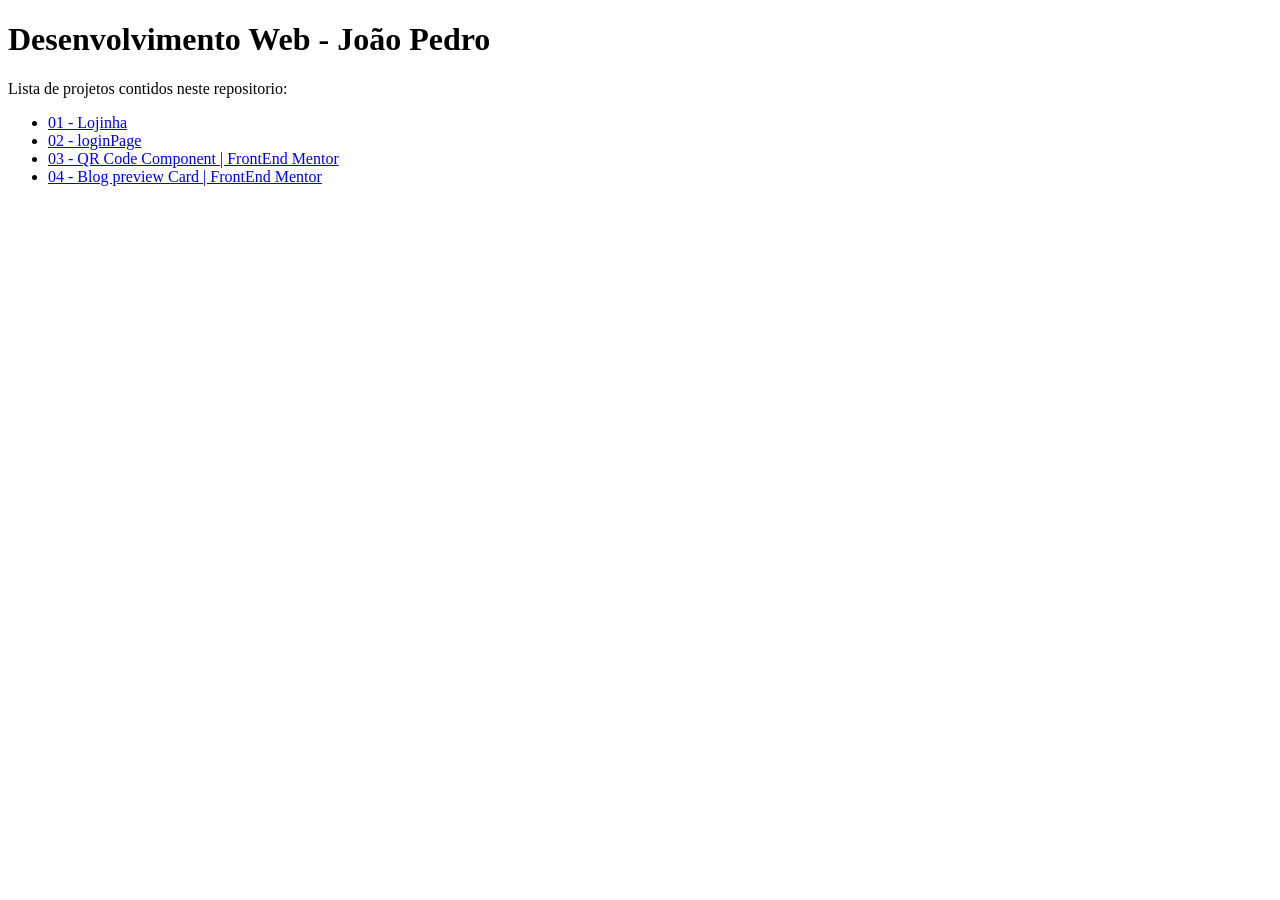
<file: index.html>
<!DOCTYPE html>
<html lang="pt-BR">
<head>
    <meta charset="UTF-8">
    <title>Desenvolvimento Web - Hub de Projetos</title>
</head>
<body>
    <h1>Desenvolvimento Web - João Pedro</h1>
    <p>Lista de projetos contidos neste repositorio:</p>
    <ul>
        <li><a href="./01-lojinha/">01 - Lojinha</a></li>
        <li><a href="./02-loginPage/">02 - loginPage</a></li>
        <li><a href="./03-qr-code-component-main">03 - QR Code Component | FrontEnd Mentor</a></li>
        <li><a href="./04-blog-preview-card-main">04 - Blog preview Card | FrontEnd Mentor</a></li>
    </ul>
</body>
</html>
</file>
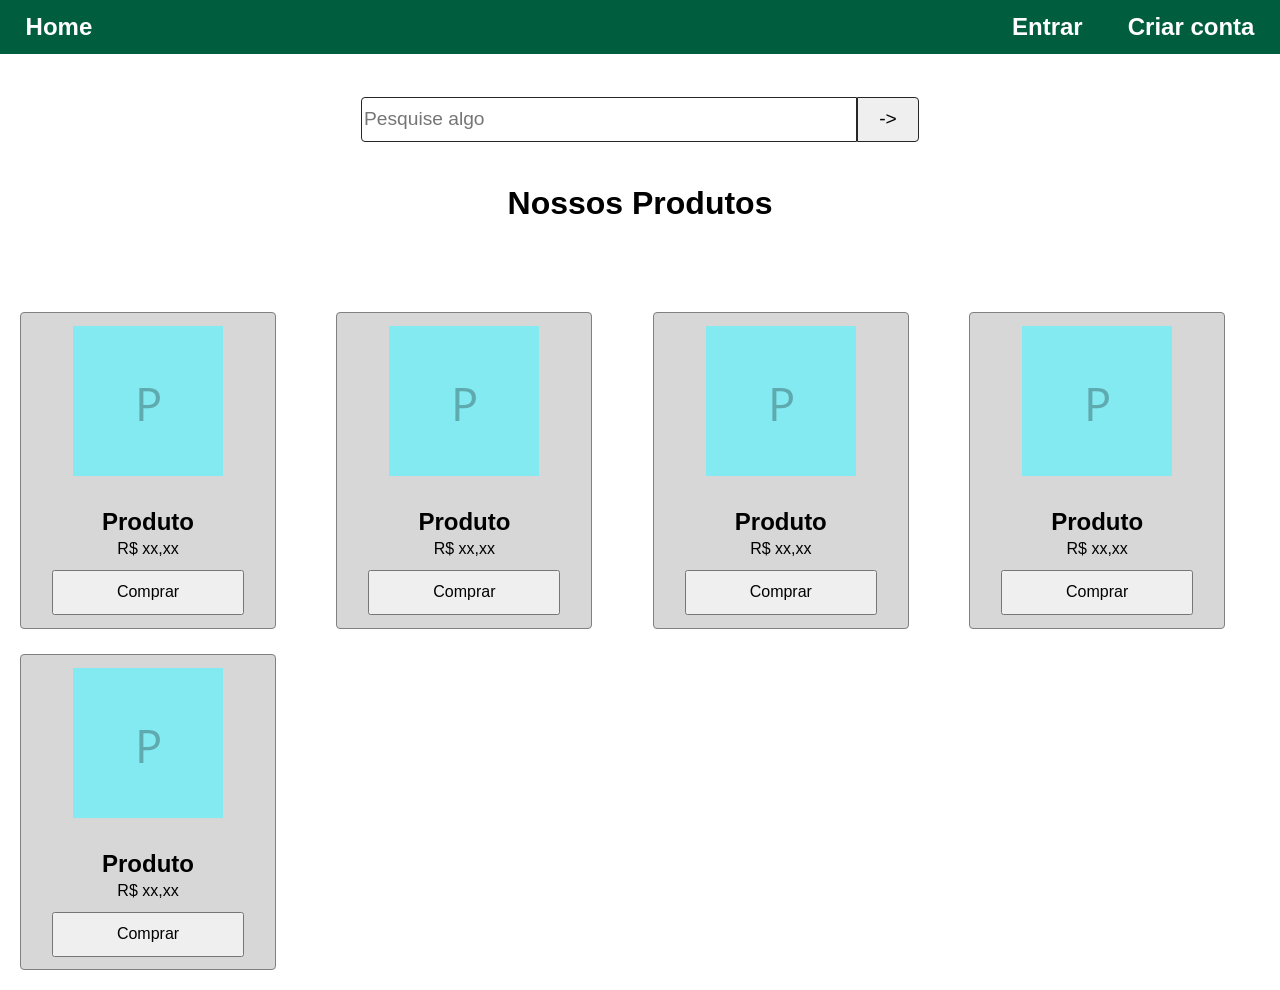
<file: 01-Lojinha/index.html>
<!DOCTYPE html>
<html lang="pt-br">
<head>
    <meta charset="UTF-8">
    <meta name="viewport" content="width=device-width, initial-scale=1.0">
    <title>Home | Lojinha</title>
    <link rel="stylesheet" href="css/homePage.css">
</head>
<body>
    
    <nav>
        <div id="homeDiv">
            <a href="index.html">Home</a>
        </div>
        <div id="signDiv">
            <a href="signIn.html">Entrar</a>
            <a href="signUp.html">Criar conta</a>
        </div>
    </nav>
    <main>
        <section search-Container>
            <form>
                <input type="text" name="search" placeholder="Pesquise algo">
                <button>-></button>
            </form>
        </section>

        <h1>Nossos Produtos</h1>
        
        <section id="produtos-container">

            <div class="produto">
                <picture>
                    <source media="(min-width: 1024px)" srcset="img/img-P.png">
                    <img src="img/img-PP.png" alt="Imagem">
                </picture>
                <div>
                    <h2>Produto</h2>
                    <p>R$ xx,xx</p>
                    <button>Comprar</button>
                </div>
            </div>
            
            <div class="produto">
                <picture>
                    <source media="(min-width: 1024px)" srcset="img/img-P.png">
                    <img src="img/img-PP.png" alt="Imagem">
                </picture>
                <div>
                    <h2>Produto</h2>
                    <p>R$ xx,xx</p>
                    <button>Comprar</button>
                </div>
            </div>
            
            <div class="produto">
                <picture>
                    <source media="(min-width: 1024px)" srcset="img/img-P.png">
                    <img src="img/img-PP.png" alt="Imagem">
                </picture>
                <div>
                    <h2>Produto</h2>
                    <p>R$ xx,xx</p>
                    <button>Comprar</button>
                </div>
            </div>
            
            <div class="produto">
                <picture>
                    <source media="(min-width: 1024px)" srcset="img/img-P.png">
                    <img src="img/img-PP.png" alt="Imagem">
                </picture>
                <div>
                    <h2>Produto</h2>
                    <p>R$ xx,xx</p>
                    <button>Comprar</button>
                </div>
            </div>
            
            <div class="produto">
                <picture>
                    <source media="(min-width: 1024px)" srcset="img/img-P.png">
                    <img src="img/img-PP.png" alt="Imagem">
                </picture>
                <div>
                    <h2>Produto</h2>
                    <p>R$ xx,xx</p>
                    <button>Comprar</button>
                </div>
            </div>
            
        </section>
    </main>

</body>
</html>
</file>
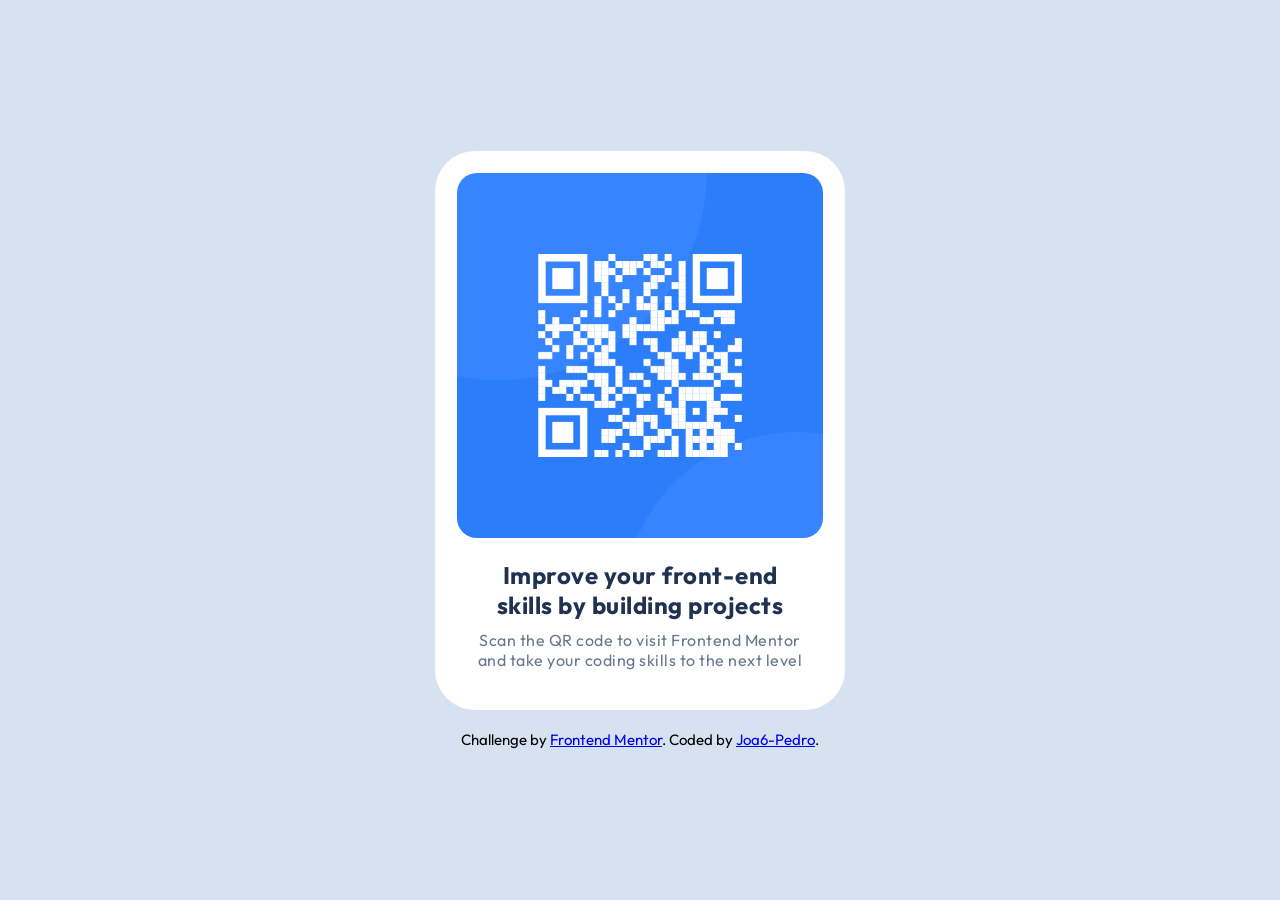
<file: 03-qr-code-component-main/index.html>
<!DOCTYPE html>
<html lang="en">
<head>
  <meta charset="UTF-8">
  <meta name="viewport" content="width=device-width, initial-scale=1.0"> <!-- displays site properly based on user's device -->

  <link rel="icon" type="image/png" sizes="32x32" href="./images/favicon-32x32.png">
  <link rel="stylesheet" href="style.css">
  <title>Frontend Mentor | QR code component</title>

</head>
<body>

  <main class="container">

    <div class="imgContainer">
      <img src="images/image-qr-code.png" alt="">
    </div>

    <div class="textContainer">
      <h1>Improve your front-end skills by building projects</h1>
      <p>
      Scan the QR code to visit Frontend Mentor and take your coding skills to the next level
      </p>
    </div>

  </main>
  <footer class="attribution">
    <p>Challenge by <a href="https://www.frontendmentor.io?ref=challenge">Frontend Mentor</a>. 
    Coded by <a href="#">Joa6-Pedro</a>.</p>
  </footer>
</body>
</html>
</file>
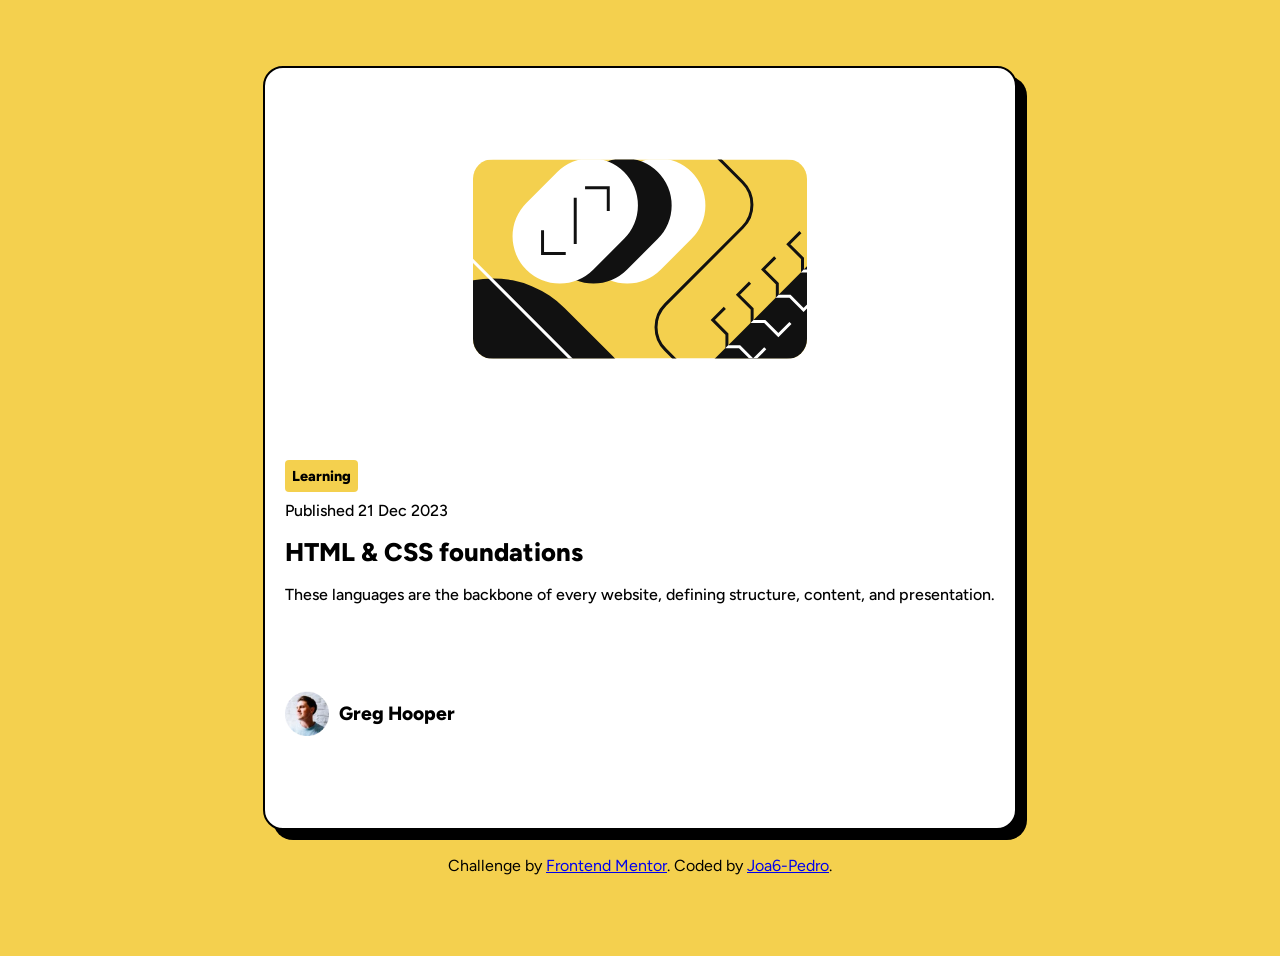
<file: 04-blog-preview-card-main/index.html>
<!DOCTYPE html>
<html lang="en">
<head>
  <meta charset="UTF-8">
  <meta name="viewport" content="width=device-width, initial-scale=1.0"> <!-- displays site properly based on user's device -->

  <link rel="icon" type="image/png" sizes="32x32" href="./assets/images/favicon-32x32.png">
  <link rel="stylesheet" href="./css/style.css">
  <title>Frontend Mentor | Blog preview card</title>

</head>
<body>

  <main class="container">

    <div class="imgContainer">
      <img src="assets/images/illustration-article.svg" alt="illustration-article">
    </div>

    <div class="textContainer">
      <span id="tag">Learning</span>
      <p id="date">Published 21 Dec 2023</p>
      <h1 id="title">HTML & CSS foundations</h1>
      <p id="text">
        These languages are the backbone of every website, defining structure, content, and presentation.
      </p>
    </div>

    <div class="authorContainer">
      <img src="assets/images/image-avatar.webp" alt="Author Picture">
      <span>Greg Hooper</span>
    </div>

  </main>

  <footer class="attribution">
    <p>Challenge by <a href="https://www.frontendmentor.io?ref=challenge">Frontend Mentor</a>. 
    Coded by <a href="#">Joa6-Pedro</a>.</p>
  </footer>
</body>
</html>
</file>
<file: 01-Lojinha/css/homePage.css>
*{
    box-sizing: border-box;
}

body {
    margin: 0;
    padding: 0;
    font-family: sans-serif;
    display: flex;
    flex-direction: column;
}

nav {
    display: flex;
    flex-direction: row;
    background-color: #005E3E;
    justify-content: space-between;
    align-items: center;
    height: 5vh;

}

nav div{
    display: flex;
    align-items: center;
    height: inherit;
    padding: 0 2vw;
}

#homeDiv {
    width: 25%;
}

#signDiv {
    justify-content: end;
    width: 75%;
    gap: 2vh;
}


nav a{
    color: white;
    text-align: center;
    text-decoration: none;
    font-weight: bold;
    font-size: 1.2em;
}

main {
    margin: 20px;
}

button {
    cursor: pointer;
}

form {
    display: flex;
    justify-content: center;
    align-items: center;
    height: 10vh;
}


form input{
    width: 70%;
    border-radius: 4px 0 0 4px;
    border: 1px solid rgb(39, 37, 37);
    outline: none;
}

form button {
    width: 15%;
    border-radius: 0 4px 4px 0;
    border: 1px solid rgb(39, 37, 37);
}

form input, form button{
    height: 5vh;
    font-size: 1em;
    font-weight: normal;
}

h1 {
    font-size: 1.5em;
    font-weight: bold;
    text-align: center;
    margin-bottom: 3vh;
}

#produtos-container {
    display: grid;
    grid-template-columns: repeat(2,1fr);
    gap: 5vw;
}

.produto {
    display: flex;
    flex-direction: column;
    align-items: center;
    padding: 1vw;
    gap: 2vw;
    border: 1px solid gray;
    border-radius: 4px;
    background-color: rgb(216, 215, 215);
}


.produto h2, .produto p {
    margin: 0;
    padding: 2px;
    text-align: center;
}

.produto button{
    text-align: center;
    font-size: 0.8em;
    margin-top: 10px;
    width: 30vw;
    height: 3vh;
}

@media (min-width: 1024px) {

    nav {
        height: 6vh;
    }


    #signDiv {
        gap: 5vh;
    }

    nav a{
        font-size: 1.5em;
    }

    form input, form button{
        font-size: 1.2em;
    }

    form input {
        width: 40%;
    }

    form button {
        width: 5%;
    }

    h1 {
        font-size: 2em;
        margin-bottom: 10vh;
    }

    #produtos-container {
        display: grid;
        grid-template-columns: repeat(4, 1fr);
        margin: 0;
        gap: 2vw;
    }

    .produto {
        width: 20vw;
    }

    .produto button{
        width: 15vw;
        height: 5vh;
        font-size: 1em;
    }

}
</file>
<file: 03-qr-code-component-main/style.css>
@import url('https://fonts.googleapis.com/css2?family=Outfit:wght@100..900&display=swap');

* {
    margin: 0;
    padding: 0;
    box-sizing: border-box;
    font-family: "Outfit", sans-serif;
}

body {
    background-color: hsl(212, 45%, 89%);
    display: flex;
    flex-direction: column;
    justify-content: center;
    align-items: center;
    min-width: 375px;
    height: 100vh;
    padding: 0 10%;
    font-size: 0.9375rem;
}

.container {
    display: flex;
    align-items: center;
    justify-content: center;
    flex-direction: column;
    width: 100%;
    height: auto;
    padding: 20px;
    background-color: hsl(0, 0%, 100%);
    border-radius: 40px;
}

.imgContainer {
    display: flex;
    justify-content: center;
    align-items: center;
}

.imgContainer img {
    width: 100%;
    height: auto;
    border-radius: 20px;
}

.textContainer {
    padding: 20px;
    display: flex;
    flex-direction: column;
    justify-content: center;
    align-items: center;
    gap: 10px;
}

.textContainer h1 {
    color: hsl(218, 44%, 22%);
    font-size: 1.5rem;
    font-weight: 700;
    letter-spacing: 0.5px;
    text-align: center;
}

.textContainer p {
    color: hsl(216, 15%, 48%);
    font-size: 1rem;
    font-weight: 400;
    letter-spacing: 0.5px;
    text-align: center;
}

footer {
    margin-top: 20px;
}

@media (min-width: 1024px) {

    .body {
        min-width: 1440px;
    }

    .container {
        width: 40%;
    }

    .imgContainer {
        padding: 2px;
    }

}
</file>
<file: 04-blog-preview-card-main/css/style.css>
@import url('https://fonts.googleapis.com/css2?family=Figtree:ital,wght@0,300..900;1,300..900&display=swap');

body {
    font-family: "Figtree", sans-serif;
    font-size: 16px;
    background-color: hsl(47, 88%, 63%);
    padding: 20px;
    height: 100vh;
    display: flex;
    flex-direction: column;
    justify-content: center;
    align-items: center;
}

.container {
    background-color: hsl(0, 0%, 100%);
    height: 80vh;
    padding: 20px;
    display: flex;
    flex-direction: column;
    justify-content: space-evenly;
    border-radius: 20px;
    border: 2px solid black;
    box-shadow: 10px 10px black;
}

.imgContainer {
    display: flex;
    justify-content: center;
    align-items: center;
    padding: 0;
}

.imgContainer img{
    border-radius: 20px;
    height: 200px;
    width: auto;
}

.textContainer {
    margin-top: 4vh;
}

.textContainer #tag {
    width: 20%;
    padding: 7px;
    border-radius: 4px;
    background-color: hsl(47, 88%, 63%);
    font-size: 0.9rem;
    font-weight: 800;
    text-align: center;
}

.textContainer h1{
    font-size: 1.6rem;
    font-weight: 800;
}

.textContainer h1:hover {
    cursor: pointer;
    color: hsl(47, 88%, 63%);
}

.textContainer p{
    font-size: 1rem;
    font-weight: 500;
}

.authorContainer {
    display: flex;
    gap: 10px;
    align-items: center;
}

.authorContainer img {
    height: 45px;
}

.authorContainer span{
    font-size: 1.2rem;
    font-weight: 800;
}

footer {
    margin-top: 10px;
    text-align: center;
}

@media (min-width: 1440px) {

    .container {
        height: 50%;
        width: 25vw;
    }

}
</file>
